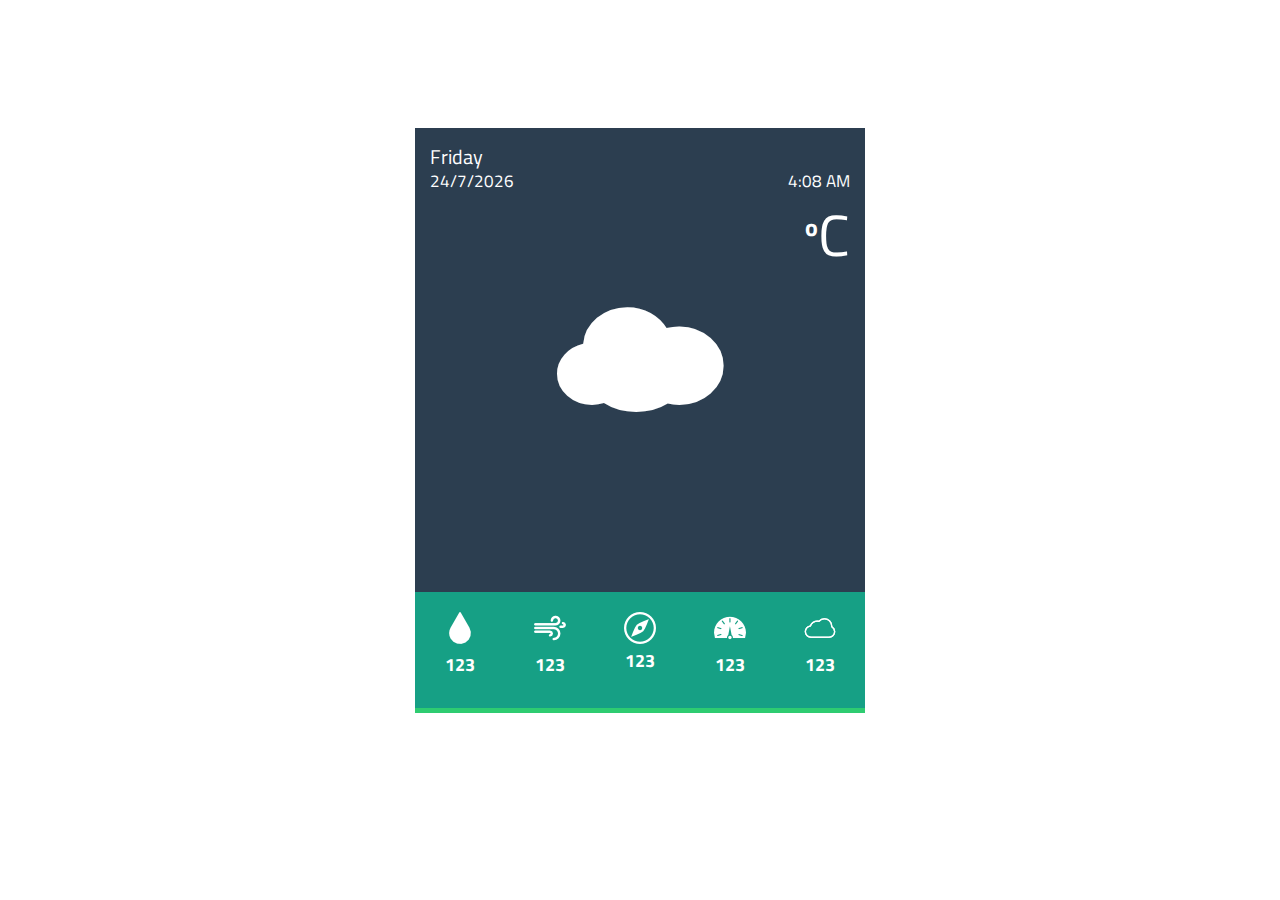
<file: index.html>
<!DOCTYPE html>
<html>
<head>
	<title>What'sUP</title>
	<link rel="stylesheet" type="text/css" href="style.css">
	<link rel="stylesheet" type="text/css" href="owfont-master/css/owfont-regular.css">
	<link href="https://fonts.googleapis.com/css?family=Titillium+Web:200" rel="stylesheet">
	<meta name="viewport" content="width=device-width, initial-scale=1.0">
</head>
<body>
<div class="container">
	<div id="main">

		<div class="city-date">
			<p id="city-para" class="top"><span id="city"></span><br/><sub id="time">0:00 AM</sub>
			<br /><br />
			<span id="temprature"><sup>o</sup>C</span>	
			</p>

			<p id="date-para" class="top"><span id="day-span"></span><br/><sub id="the-date">0/0/0</sub></p>
			
		</div>
		<div id="icon">
			<i id="the-icon" class="icon owf owf-804"></i>
		</div>
		<p id="description"></p>
		<p id="more-weather"></p>
	</div>

		<div id="main2">
			<div class="params">
				<img src="images/rain.png"><br />
				<p class="amplitude">123</p>
			</div>
			<div class="params">
				<img src="images/wind.png"><br />
				<p class="amplitude">123</p>
			</div>
			<div class="params">
				<img src="images/compass.png"><br />
				<p id="bit" class="amplitude">123</p>
			</div>
			<div class="params">
				<img src="images/bar2.png"><br />
				<p class="amplitude">123</p>
			</div>
			<div class="params">
				<img src="images/cloud.png"><br />
				<p class="amplitude">123</p>
			</div>
		</div>
		<div class="seprator"></div>
		

</div>

<script>
function go(){if(navigator.geolocation){settingTime(),show(),document.getElementById("the-date").innerHTML=d.getDate()+"/"+(d.getMonth()+1)+"/"+d.getFullYear();var e="";switch(d.getDay()){case 0:e="Sunday";break;case 1:e="Monday";break;case 2:e="Tuesday";break;case 3:e="Wednesday";break;case 4:e="Thursday";break;case 5:e="Friday";break;case 6:e="Saturday"}document.getElementById("day-span").innerHTML=e;setInterval(settingTime,1e4)}else document.write("<h1 style='text-align:center;'><b>You have an old version of chrome<br>Please update!</b></h1>")}function show(){geo.getCurrentPosition(function(e){var t=e.coords,n=new XMLHttpRequest,a="http://api.openweathermap.org/data/2.5/weather?lat="+t.latitude+"&lon="+t.longitude+"&units=metric&APPID=0e6001dae144827b90a10108c09b8807";n.open("GET",a,!0),n.send(),n.onload=function(){var e=JSON.parse(n.responseText);document.getElementById("city").innerHTML=e.name+","+e.sys.country,document.getElementById("description").innerHTML=e.weather[0].main,document.getElementById("the-icon").className="owf owf-"+e.weather[0].id,document.getElementById("more-weather").innerHTML=e.weather[0].description;var t=document.getElementsByClassName("params");t[0].getElementsByClassName("amplitude")[0].innerHTML=e.main.humidity+"%",t[1].getElementsByClassName("amplitude")[0].innerHTML=e.wind.speed+"m/s",t[2].getElementsByClassName("amplitude")[0].innerHTML=e.wind.deg+"<sup>o</sup>",t[3].getElementsByClassName("amplitude")[0].innerHTML=e.main.pressure+"hPa",t[4].getElementsByClassName("amplitude")[0].innerHTML=e.clouds.all+"%",document.getElementById("temprature").innerHTML=e.main.temp+"<sup>o</sup>C"}})}function settingTime(){var e=d.getHours(),t="";t=d.getMinutes()<=9?"0"+d.getMinutes():d.getMinutes(),e>12?(e-=12,document.getElementById("time").innerHTML=e+":"+t+" PM"):document.getElementById("time").innerHTML=e+":"+t+" AM"}var d=new Date,moreThan10=!0,minutes=0,geo=navigator.geolocation;go();
</script>
</body>
<!-- 
api.openweathermap.org/data/2.5/forecast/city?id=524901&APPID=1111111111 

api.openweathermap.org/data/2.5/find?q=London&units=metric

API key
&APPID=0e6001dae144827b90a10108c09b8807 

http://api.openweathermap.org/data/2.5/weather?q=Karachi&units=metric&APPID=0e6001dae144827b90a10108c09b8807

-->
</html>
</file>
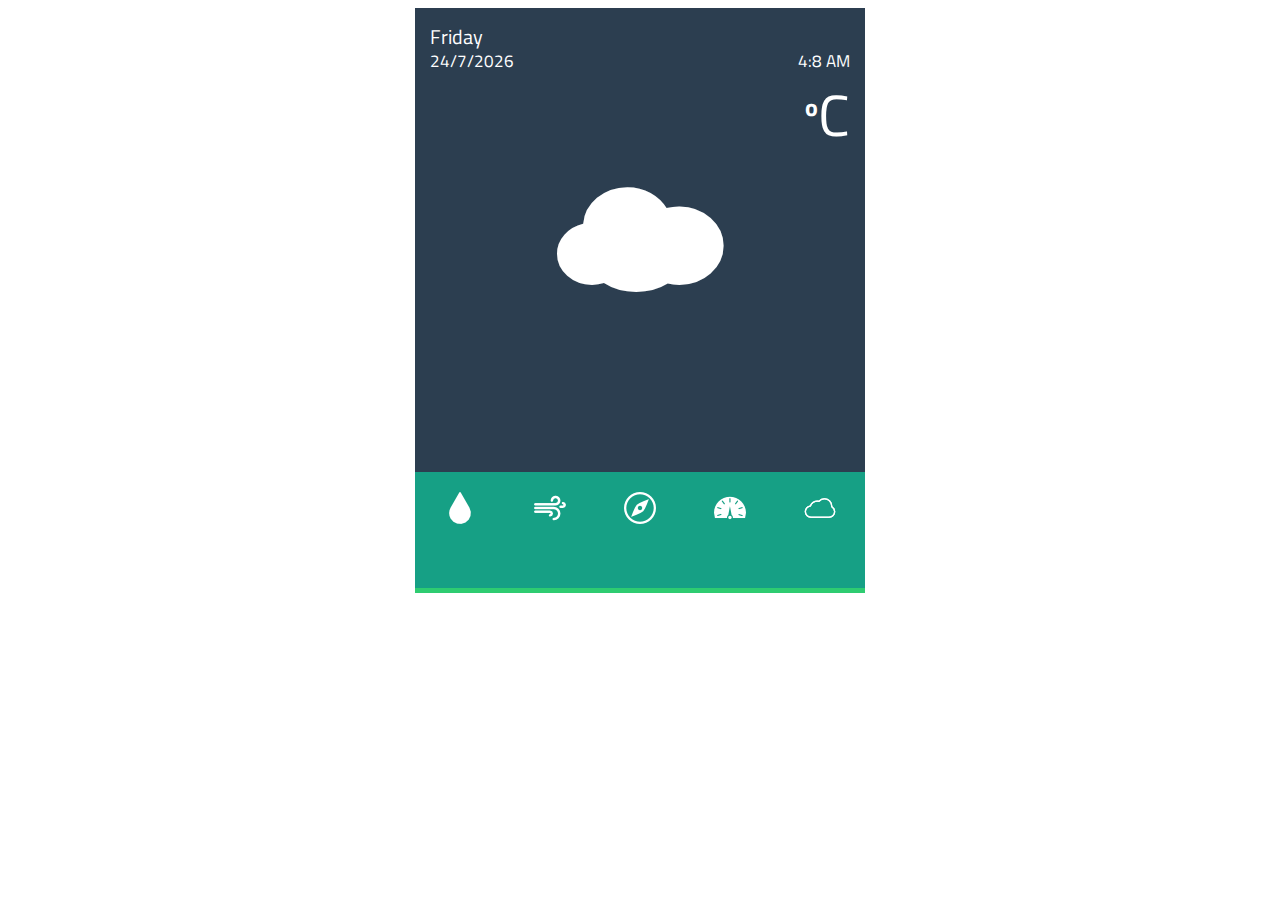
<file: Upacked/popup.html>
<!DOCTYPE html>
<html>
<head>
	<title>What'sUP</title>
	<link rel="stylesheet" type="text/css" href="style.css">
	<link rel="stylesheet" type="text/css" href="owfont-master/css/owfont-regular.css">
	<link href="https://fonts.googleapis.com/css?family=Titillium+Web:200" rel="stylesheet">
	<meta name="viewport" content="width=device-width, initial-scale=1">
</head>
<body>
<div class="container">
	<div id="main">

		<div class="city-date">
			<p id="city-para" class="top"><span id="city"></span><br/><sub id="time">0:00 AM</sub>
			<br /><br />
			<span id="temprature"><sup>o</sup>C</span>	
			</p>

			<p id="date-para" class="top"><span id="day-span"></span><br/><sub id="the-date">0/0/0</sub></p>
			
		</div>
		<div id="icon">
			<i id="the-icon" class="owf owf-804"></i>
		</div>
		<p id="description"></p>
		<p id="more-weather"></p>
	</div>

		<div id="main2">
			<div class="params">
				<img src="images/rain.png"><br />
				<p class="amplitude"></p>
			</div>
			<div class="params">
				<img src="images/wind.png"><br />
				<p class="amplitude"></p>
			</div>
			<div class="params">
				<img src="images/compass.png"><br />
				<p id="bit" class="amplitude"></p>
			</div>
			<div class="params">
				<img src="images/bar2.png"><br />
				<p class="amplitude"></p>
			</div>
			<div class="params">
				<img src="images/cloud.png"><br />
				<p class="amplitude"></p>
			</div>
		</div>

		<div class="seprator"></div>

</div>

<script src="logic.js"></script>
</body>
</html>
</file>
<file: style.css>
body{
	background-color:white;
	font-family: 'Titillium Web', sans-serif;
	color: white;
	padding:10% 0px 0px 0px;
	margin: 0px;
}

#main{
	background-color:#2c3e50;
	height: 80%;
}

#main2{
	background-color:#16a085;
	width: 100%;
	min-height: 20%;
	clear: both;
}

#temprature{
	display: block;
	font-size: 58px;
	margin-top: 10px;
	float: right;
}

#bit{
	margin-top: -4px;
}

#temprature>sup{
	font-size: 24px;
	font-weight: bold;
}

#the-icon{
	font-size: 200px;
}

.container{
	margin-top:25%;
	width: 450px;
	height: 580px;
	margin:auto;
}

.top{
	width: 120px;
	height: 30px;
	font-size:20px;
	line-height:18px;
	margin-top: 10px;
}

.city-date{
	height: 130px;
}

#city-para{
	float:right;
	text-align:  right;
	padding:10px 15px 0px 0px;

}

#date-para{
	float:left;
	text-align:left;
	padding:10px 0px 0px 15px;
}

#icon{
	margin: auto;
	margin-top: 0px;
	width: 200px;
	height: 210px;
	clear:both;
	overflow: hidden;
}

#description{
	text-align: center;
	font-size:24px;
	margin-top: -30px;
	margin-bottom: 2px;
	font-weight: bold;
	clear: both;
}

#more-weather{
	text-align: center;
	font-size:18px;
	margin: 2px;
	clear: both;
}

.params{
	float: left;
	width: 20%;
	height: 100%;
	text-align: center;
	font-weight:bold;
	font-size: 18px;
}

.params p{
	margin: 0px;
	padding: 0px;
}

.params img{
	margin-top: 20px;
}

.seprator{
	top: 0px;
	left: 0px;
	width: 100%;
	height: 5px;
	background-color: #2ecc71;
}

@media screen and (max-width: 800px) {
    .container{
		width: 100%;
		height: 100%;
		margin:auto;
    }

    body{
    	position: absolute;
    	left: 0px;
    	top: 0px;
    	height:100%;
    	width: 100%;
    	padding: 0px;
    	margin: 0px;
    }

    #main{
		height: 80%;
	}

    #main2{
		width: 100%;
		height: 20%;
		clear: both;
	}

	
}

@media screen and (max-width: 600px) {
    .container{
		width: 100%;
		height: 100%;
		margin:auto;
    }

    body{
    	position: absolute;
    	left: 0px;
    	top: 0px;
    	height:100%;
    	width: 100%;
    	padding: 0px;
    	margin: 0px;
    }

    #main{
		background-color:#2c3e50;
		height: 78.5%;
	}

    #main2{
		background-color:#16a085;
		width: 100%;
		height: 18.5%;
		clear: both;
	}
	#the-icon{
		font-size: 150px;
	}

	.params img{
		margin-top: 8px;
	}

	#icon{
		margin: auto;
		margin-top: -40px;
		width: 200px;
		height: 150px;
		clear:both;
		overflow: hidden;
	}
	#description{
		font-size:18px;
		margin-top: -10px;
		margin-bottom: 0px;
		margin-left: 0px;
		margin-right: 0px;
	}

	#more-weather{
		font-size:16px;
		margin-top: 1px;
	}

	.top{
		width: 120px;
		height: 18px;
		font-size:16px;
		line-height:16px;
		margin-top: 0px;
	}

	#temprature{
		display: block;
		font-size: 48px;
		margin-top: 0px;
		float: right;
	}

	.city-date{
		height: 100px;
	}

	#city-para{
		float:right;
		text-align:  right;
		padding:6px 15px 0px 0px;

	}

	#date-para{
		float:left;
		text-align:left;
		padding:6px 0px 0px 15px;
	}

}
</file>
<file: owfont-master/css/owfont-regular.css>
/*!
 *  owfont-regular 1.0.0 by Deniz Fuchidzhiev - http://websygen.com
 *  License - font: SIL OFL 1.1, css: MIT License
 */
/* FONT PATH
 * -------------------------- */
@font-face {
  font-family: 'owfont';
  src: url('../fonts/owfont-regular.eot?v=1.0.0');
  src: url('../fonts/owfont-regular.eot?#iefix&v=1.0.0') format('embedded-opentype'),
	   url('../fonts/owfont-regular.woff') format('woff'),
	   url('../fonts/owfont-regular.ttf') format('truetype'),
	   url('../fonts/owfont-regular.svg#owf-regular') format('svg');
  font-weight: normal;
  font-style: normal;
}
.owf {
  display: inline-block;
  font: normal normal normal 14px/1 owfont;
  font-size: inherit;
  text-rendering: auto;
  -webkit-font-smoothing: antialiased;
  -moz-osx-font-smoothing: grayscale;
  transform: translate(0, 0);
}
/* makes the font 33% larger relative to the icon container */
.owf-lg {
  font-size: 1.33333333em;
  line-height: 0.75em;
  vertical-align: -15%;
}
.owf-2x {
  font-size: 2em;
}
.owf-3x {
  font-size: 3em;
}
.owf-4x {
  font-size: 4em;
}
.owf-5x {
  font-size: 5em;
}
.owf-fw {
  width: 1.28571429em;
  text-align: center;
}
.owf-ul {
  padding-left: 0;
  margin-left: 2.14285714em;
  list-style-type: none;
}
.owf-ul > li {
  position: relative;
}
.owf-li {
  position: absolute;
  left: -2.14285714em;
  width: 2.14285714em;
  top: 0.14285714em;
  text-align: center;
}
.owf-li.owf-lg {
  left: -1.85714286em;
}
.owf-border {
  padding: .2em .25em .15em;
  border: solid 0.08em #eeeeee;
  border-radius: .1em;
}
.owf-pull-right {
  float: right;
}
.owf-pull-left {
  float: left;
}
.owf.owf-pull-left {
  margin-right: .3em;
}
.owf.owf-pull-right {
  margin-left: .3em;
}

/* owfont uses the Unicode Private Use Area (PUA) to ensure screen
   readers do not read off random characters that represent icons */
   
/*   Weather Condition Codes    */
   
/*   Thunderstorm - - - - - - - - - - - - - - - - - - - - - - - - - - - - - - - - - - - -    */
   
/* thunderstorm with light rain */
.owf-200:before,
.owf-200-d:before,
.owf-200-n:before {
  content: "\EB28";
}
/* thunderstorm with rain */
.owf-201:before,
.owf-201-d:before,
.owf-201-n:before {
  content: "\EB29";
}
/* thunderstorm with heavy rain */
.owf-202:before,
.owf-202-d:before,
.owf-202-n:before {
  content: "\EB2A";
}
/*  light thunderstorm  */
.owf-210:before,
.owf-210-d:before,
.owf-210-n:before {
  content: "\EB32";
}
/*  thunderstorm  */
.owf-211:before,
.owf-211-d:before,
.owf-211-n:before {
  content: "\EB33";
}
/*   heavy thunderstorm   */
.owf-212:before,
.owf-212-d:before,
.owf-212-n:before {
  content: "\EB34";
}
/*   ragged thunderstorm   */
.owf-221:before,
.owf-221-d:before,
.owf-221-n:before {
  content: "\EB3D";
}
/*  thunderstorm with light drizzle    */
.owf-230:before,
.owf-230-d:before,
.owf-230-n:before {
  content: "\EB46";
}
/*  thunderstorm with drizzle     */
.owf-231:before,
.owf-231-d:before,
.owf-231-n:before {
  content: "\EB47";
}
/* thunderstorm with heavy drizzle     */
.owf-232:before,
.owf-232-d:before,
.owf-232-n:before {
  content: "\EB48";
}

/*   Drizzle - - - - - - - - - - - - - - - - - - - - - - - - - - - - - - - - - - - -    */

/*  light intensity drizzle */
.owf-300:before,
.owf-300-d:before,
.owf-300-n:before {
  content: "\EB8C";
}
/*  drizzle */
.owf-301:before,
.owf-301-d:before,
.owf-301-n:before {
  content: "\EB8D";
}
/*  heavy intensity drizzle  */
.owf-302:before,
.owf-302-d:before,
.owf-302-n:before {
  content: "\EB8E";
}
/*   light intensity drizzle rain  */
.owf-310:before,
.owf-310-d:before,
.owf-310-n:before {
  content: "\EB96";
}
/*  drizzle rain  */
.owf-311:before,
.owf-311-d:before,
.owf-311-n:before {
  content: "\EB97";
}
/* heavy intensity drizzle rain */
.owf-312:before,
.owf-312-d:before,
.owf-312-n:before {
  content: "\EB98";
}
/* shower rain and drizzle  */
.owf-313:before,
.owf-313-d:before,
.owf-313-n:before {
  content: "\EB99";
}
/* heavy shower rain and drizzle*/
.owf-314:before,
.owf-314-d:before,
.owf-314-n:before {
  content: "\EB9A";
}
/* shower drizzle */
.owf-321:before,
.owf-321-d:before,
.owf-321-n:before {
  content: "\EBA1";
}

/*   Rain - - - - - - - - - - - - - - - - - - - - - - - - - - - - - - - - - - - -    */

/* light rain  */
.owf-500:before,
.owf-500-d:before,
.owf-500-n:before {
  content: "\EC54";
}
/* moderate rain  */
.owf-501:before,
.owf-501-d:before,
.owf-501-n:before {
  content: "\EC55";
}
/* heavy intensity rain  */
.owf-502:before,
.owf-502-d:before,
.owf-502-n:before {
  content: "\EC56";
}
/* very heavy rain   */
.owf-503:before,
.owf-503-d:before,
.owf-503-n:before {
  content: "\EC57";
}
/* extreme rain    */
.owf-504:before,
.owf-504-d:before,
.owf-504-n:before {
  content: "\EC58";
}
/* freezing rain    */
.owf-511:before,
.owf-511-d:before,
.owf-511-n:before {
  content: "\EC5F";
}
/*  light intensity shower rain    */
.owf-520:before,
.owf-520-d:before,
.owf-520-n:before {
  content: "\EC68";
}
/* shower rain  */
.owf-521:before,
.owf-521-d:before,
.owf-521-n:before {
  content: "\EC69";
}
/*  heavy intensity shower rain  */
.owf-522:before,
.owf-522-d:before,
.owf-522-n:before {
  content: "\EC6A";
}
/* ragged shower rain  */
.owf-531:before,
.owf-531-d:before,
.owf-531-n:before {
  content: "\EC73";
}

/*   Snow - - - - - - - - - - - - - - - - - - - - - - - - - - - - - - - - - - - -    */

/* light snow  */
.owf-600:before,
.owf-600-d:before,
.owf-600-n:before {
  content: "\ECB8";
}
/*  snow  */
.owf-601:before,
.owf-601-d:before,
.owf-601-n:before {
  content: "\ECB9";
}
/*   heavy snow   */
.owf-602:before,
.owf-602-d:before,
.owf-602-n:before {
  content: "\ECBA";
}
/*  sleet  */
.owf-611:before,
.owf-611-d:before,
.owf-611-n:before {
  content: "\ECC3";
}
/*   shower sleet */
.owf-612:before,
.owf-612-d:before,
.owf-612-n:before {
  content: "\ECC4";
}
/* light rain and snow */
.owf-615:before,
.owf-615-d:before,
.owf-615-n:before {
  content: "\ECC7";
}
/* rain and snow  */
.owf-616:before,
.owf-616-d:before,
.owf-616-n:before {
  content: "\ECC8";
}
/* light shower snow  */
.owf-620:before,
.owf-620-d:before,
.owf-620-n:before {
  content: "\ECCC";
}
/* shower snow  */
.owf-621:before,
.owf-621-d:before,
.owf-621-n:before {
  content: "\ECCD";
}
/* heavy shower snow  */
.owf-622:before,
.owf-622-d:before,
.owf-622-n:before {
  content: "\ECCE";
}

/*   Atmosphere - - - - - - - - - - - - - - - - - - - - - - - - - - - - - - - - - - - -    */

/* mist */
.owf-701:before,
.owf-701-d:before,
.owf-701-n:before {
  content: "\ED1D";
}
/* smoke */
.owf-711:before,
.owf-711-d:before,
.owf-711-n:before {
  content: "\ED27";
}
/* haze */
.owf-721:before,
.owf-721-d:before,
.owf-721-n:before {
  content: "\ED31";
}
/* Sand/Dust Whirls */
.owf-731:before,
.owf-731-d:before,
.owf-731-n:before {
  content: "\ED3B";
}
/* Fog */
.owf-741:before,
.owf-741-d:before,
.owf-741-n:before {
  content: "\ED45";
}
/* sand */
.owf-751:before,
.owf-751-d:before,
.owf-751-n:before {
  content: "\ED4F";
}
/* dust */
.owf-761:before,
.owf-761-d:before,
.owf-761-n:before {
  content: "\ED59";
}
/*  VOLCANIC ASH  */
.owf-762:before,
.owf-762-d:before,
.owf-762-n:before {
  content: "\ED5A";
}
/* SQUALLS */
.owf-771:before,
.owf-771-d:before,
.owf-771-n:before {
  content: "\ED63";
}
/* TORNADO */
.owf-781:before,
.owf-781-d:before,
.owf-781-n:before {
  content: "\ED6D";
}

/*   Clouds - - - - - - - - - - - - - - - - - - - - - - - - - - - - - - - - - - - -    */

/*  sky is clear  */  /*  Calm  */
.owf-800:before,
.owf-800-d:before,
.owf-951:before,
.owf-951-d:before {
  content: "\ED80";
}
.owf-800-n:before,
.owf-951-n:before {
  content: "\F168";
}
/*  few clouds   */
.owf-801:before,
.owf-801-d:before {
  content: "\ED81";
}
.owf-801-n:before {
  content: "\F169";
}
/* scattered clouds */
.owf-802:before,
.owf-802-d:before {
  content: "\ED82";
}
.owf-802-n:before {
  content: "\F16A";
}
/* broken clouds  */
.owf-803:before,
.owf-803-d:before,
.owf-803-n:before {
  content: "\ED83";
}
/* overcast clouds  */
.owf-804:before,
.owf-804-d:before,
.owf-804-n:before {
  content: "\ED84";
}

/*   Extreme - - - - - - - - - - - - - - - - - - - - - - - - - - - - - - - - - - - -    */

/* tornado  */
.owf-900:before,
.owf-900-d:before,
.owf-900-n:before {
  content: "\EDE4";
}
/*  tropical storm  */
.owf-901:before,
.owf-901-d:before,
.owf-901-n:before {
  content: "\EDE5";
}
/* hurricane */
.owf-902:before,
.owf-902-d:before,
.owf-902-n:before {
  content: "\EDE6";
}
/* cold */
.owf-903:before,
.owf-903-d:before,
.owf-903-n:before {
  content: "\EDE7";
}
/* hot */
.owf-904:before,
.owf-904-d:before,
.owf-904-n:before {
  content: "\EDE8";
}
/* windy */
.owf-905:before,
.owf-905-d:before,
.owf-905-n:before {
  content: "\EDE9";
}
/* hail */
.owf-906:before,
.owf-906-d:before,
.owf-906-n:before {
  content: "\EDEA";
}

/*   Additional - - - - - - - - - - - - - - - - - - - - - - - - - - - - - - - - - - - -    */

/* Setting */
.owf-950:before,
.owf-950-d:before,
.owf-950-n:before {
  content: "\EE16";
}
/*  Light breeze  */
.owf-952:before,
.owf-952-d:before,
.owf-952-n:before {
  content: "\EE18";
}
/*  Gentle Breeze  */
.owf-953:before,
.owf-953-d:before,
.owf-953-n:before {
  content: "\EE19";
}
/*  Moderate breeze  */
.owf-954:before,
.owf-954-d:before,
.owf-954-n:before {
  content: "\EE1A";
}
/* Fresh Breeze  */
.owf-955:before,
.owf-955-d:before,
.owf-955-n:before {
  content: "\EE1B";
}
/* Strong  Breeze  */
.owf-956:before,
.owf-956-d:before,
.owf-956-n:before {
  content: "\EE1C";
}
/* High wind, near gale  */
.owf-957:before,
.owf-957-d:before,
.owf-957-n:before {
  content: "\EE1D";
}
/* Gale */
.owf-958:before,
.owf-958-d:before,
.owf-958-n:before {
  content: "\EE1E";
}
/*  Severe Gale  */
.owf-959:before,
.owf-959-d:before,
.owf-959-n:before {
  content: "\EE1F";
}
/* Storm */
.owf-960:before,
.owf-960-d:before,
.owf-960-n:before {
  content: "\EE20";
}
/*  Violent Storm  */
.owf-961:before,
.owf-961-d:before,
.owf-961-n:before {
  content: "\EE21";
}
/* Hurricane */
.owf-962:before,
.owf-962-d:before,
.owf-962-n:before {
  content: "\EE22";
}
</file>
<file: Upacked/style.css>
body{
	background-color:white;
	font-family: 'Titillium Web', sans-serif;
	color: white
}

#main{
	background-color:#2c3e50;
	min-height: 80%;
}

#main2{
	background-color:#16a085;
	width: 100%;
	min-height: 20%;
}

#temprature{
	display: block;
	font-size: 58px;
	margin-top: 10px;
	float: right;
}

#bit{
	margin-top: -4px;
}

#temprature>sup{
	font-size: 24px;
	font-weight: bold;
}

#the-icon{
	font-size: 200px;
}

.container{
	width: 450px;
	height: 580px;
	margin:auto;
}

.top{
	width: 120px;
	height: 30px;
	font-size:20px;
	line-height:18px;
	margin-top: 10px;
}

.city-date{
	height: 130px;
}

#city-para{
	float:right;
	text-align:  right;
	padding:10px 15px 0px 0px;

}

#date-para{
	float:left;
	text-align:left;
	padding:10px 0px 0px 15px;
}

#icon{
	margin: auto;
	margin-top: 0px;
	width: 200px;
	height: 210px;
	clear:both;
	overflow: hidden;
}

#icon img{
	width: 100%;
	margin: auto;
	margin-top: 0px;
}

#description{
	text-align: center;
	font-size:24px;
	margin-top: -30px;
	margin-bottom: 2px;
	font-weight: bold;
}

#more-weather{
	text-align: center;
	font-size:18px;
	margin: 0px;
}

.params{
	float: left;
	width: 20%;
	height: 100%;
	text-align: center;
	font-weight:bold;
	font-size: 18px;
}

.params p{
	margin: 0px;
	padding: 0px;
}

.params img{
	margin-top: 20px;
}

.seprator{
	top: 0px;
	left: 0px;
	width: 100%;
	height: 5px;
	background-color: #2ecc71;
}
</file>
<file: Upacked/owfont-master/css/owfont-regular.css>
/*!
 *  owfont-regular 1.0.0 by Deniz Fuchidzhiev - http://websygen.com
 *  License - font: SIL OFL 1.1, css: MIT License
 */
/* FONT PATH
 * -------------------------- */
@font-face {
  font-family: 'owfont';
  src: url('../fonts/owfont-regular.eot?v=1.0.0');
  src: url('../fonts/owfont-regular.eot?#iefix&v=1.0.0') format('embedded-opentype'),
	   url('../fonts/owfont-regular.woff') format('woff'),
	   url('../fonts/owfont-regular.ttf') format('truetype'),
	   url('../fonts/owfont-regular.svg#owf-regular') format('svg');
  font-weight: normal;
  font-style: normal;
}
.owf {
  display: inline-block;
  font: normal normal normal 14px/1 owfont;
  font-size: inherit;
  text-rendering: auto;
  -webkit-font-smoothing: antialiased;
  -moz-osx-font-smoothing: grayscale;
  transform: translate(0, 0);
}
/* makes the font 33% larger relative to the icon container */
.owf-lg {
  font-size: 1.33333333em;
  line-height: 0.75em;
  vertical-align: -15%;
}
.owf-2x {
  font-size: 2em;
}
.owf-3x {
  font-size: 3em;
}
.owf-4x {
  font-size: 4em;
}
.owf-5x {
  font-size: 5em;
}
.owf-fw {
  width: 1.28571429em;
  text-align: center;
}
.owf-ul {
  padding-left: 0;
  margin-left: 2.14285714em;
  list-style-type: none;
}
.owf-ul > li {
  position: relative;
}
.owf-li {
  position: absolute;
  left: -2.14285714em;
  width: 2.14285714em;
  top: 0.14285714em;
  text-align: center;
}
.owf-li.owf-lg {
  left: -1.85714286em;
}
.owf-border {
  padding: .2em .25em .15em;
  border: solid 0.08em #eeeeee;
  border-radius: .1em;
}
.owf-pull-right {
  float: right;
}
.owf-pull-left {
  float: left;
}
.owf.owf-pull-left {
  margin-right: .3em;
}
.owf.owf-pull-right {
  margin-left: .3em;
}

/* owfont uses the Unicode Private Use Area (PUA) to ensure screen
   readers do not read off random characters that represent icons */
   
/*   Weather Condition Codes    */
   
/*   Thunderstorm - - - - - - - - - - - - - - - - - - - - - - - - - - - - - - - - - - - -    */
   
/* thunderstorm with light rain */
.owf-200:before,
.owf-200-d:before,
.owf-200-n:before {
  content: "\EB28";
}
/* thunderstorm with rain */
.owf-201:before,
.owf-201-d:before,
.owf-201-n:before {
  content: "\EB29";
}
/* thunderstorm with heavy rain */
.owf-202:before,
.owf-202-d:before,
.owf-202-n:before {
  content: "\EB2A";
}
/*  light thunderstorm  */
.owf-210:before,
.owf-210-d:before,
.owf-210-n:before {
  content: "\EB32";
}
/*  thunderstorm  */
.owf-211:before,
.owf-211-d:before,
.owf-211-n:before {
  content: "\EB33";
}
/*   heavy thunderstorm   */
.owf-212:before,
.owf-212-d:before,
.owf-212-n:before {
  content: "\EB34";
}
/*   ragged thunderstorm   */
.owf-221:before,
.owf-221-d:before,
.owf-221-n:before {
  content: "\EB3D";
}
/*  thunderstorm with light drizzle    */
.owf-230:before,
.owf-230-d:before,
.owf-230-n:before {
  content: "\EB46";
}
/*  thunderstorm with drizzle     */
.owf-231:before,
.owf-231-d:before,
.owf-231-n:before {
  content: "\EB47";
}
/* thunderstorm with heavy drizzle     */
.owf-232:before,
.owf-232-d:before,
.owf-232-n:before {
  content: "\EB48";
}

/*   Drizzle - - - - - - - - - - - - - - - - - - - - - - - - - - - - - - - - - - - -    */

/*  light intensity drizzle */
.owf-300:before,
.owf-300-d:before,
.owf-300-n:before {
  content: "\EB8C";
}
/*  drizzle */
.owf-301:before,
.owf-301-d:before,
.owf-301-n:before {
  content: "\EB8D";
}
/*  heavy intensity drizzle  */
.owf-302:before,
.owf-302-d:before,
.owf-302-n:before {
  content: "\EB8E";
}
/*   light intensity drizzle rain  */
.owf-310:before,
.owf-310-d:before,
.owf-310-n:before {
  content: "\EB96";
}
/*  drizzle rain  */
.owf-311:before,
.owf-311-d:before,
.owf-311-n:before {
  content: "\EB97";
}
/* heavy intensity drizzle rain */
.owf-312:before,
.owf-312-d:before,
.owf-312-n:before {
  content: "\EB98";
}
/* shower rain and drizzle  */
.owf-313:before,
.owf-313-d:before,
.owf-313-n:before {
  content: "\EB99";
}
/* heavy shower rain and drizzle*/
.owf-314:before,
.owf-314-d:before,
.owf-314-n:before {
  content: "\EB9A";
}
/* shower drizzle */
.owf-321:before,
.owf-321-d:before,
.owf-321-n:before {
  content: "\EBA1";
}

/*   Rain - - - - - - - - - - - - - - - - - - - - - - - - - - - - - - - - - - - -    */

/* light rain  */
.owf-500:before,
.owf-500-d:before,
.owf-500-n:before {
  content: "\EC54";
}
/* moderate rain  */
.owf-501:before,
.owf-501-d:before,
.owf-501-n:before {
  content: "\EC55";
}
/* heavy intensity rain  */
.owf-502:before,
.owf-502-d:before,
.owf-502-n:before {
  content: "\EC56";
}
/* very heavy rain   */
.owf-503:before,
.owf-503-d:before,
.owf-503-n:before {
  content: "\EC57";
}
/* extreme rain    */
.owf-504:before,
.owf-504-d:before,
.owf-504-n:before {
  content: "\EC58";
}
/* freezing rain    */
.owf-511:before,
.owf-511-d:before,
.owf-511-n:before {
  content: "\EC5F";
}
/*  light intensity shower rain    */
.owf-520:before,
.owf-520-d:before,
.owf-520-n:before {
  content: "\EC68";
}
/* shower rain  */
.owf-521:before,
.owf-521-d:before,
.owf-521-n:before {
  content: "\EC69";
}
/*  heavy intensity shower rain  */
.owf-522:before,
.owf-522-d:before,
.owf-522-n:before {
  content: "\EC6A";
}
/* ragged shower rain  */
.owf-531:before,
.owf-531-d:before,
.owf-531-n:before {
  content: "\EC73";
}

/*   Snow - - - - - - - - - - - - - - - - - - - - - - - - - - - - - - - - - - - -    */

/* light snow  */
.owf-600:before,
.owf-600-d:before,
.owf-600-n:before {
  content: "\ECB8";
}
/*  snow  */
.owf-601:before,
.owf-601-d:before,
.owf-601-n:before {
  content: "\ECB9";
}
/*   heavy snow   */
.owf-602:before,
.owf-602-d:before,
.owf-602-n:before {
  content: "\ECBA";
}
/*  sleet  */
.owf-611:before,
.owf-611-d:before,
.owf-611-n:before {
  content: "\ECC3";
}
/*   shower sleet */
.owf-612:before,
.owf-612-d:before,
.owf-612-n:before {
  content: "\ECC4";
}
/* light rain and snow */
.owf-615:before,
.owf-615-d:before,
.owf-615-n:before {
  content: "\ECC7";
}
/* rain and snow  */
.owf-616:before,
.owf-616-d:before,
.owf-616-n:before {
  content: "\ECC8";
}
/* light shower snow  */
.owf-620:before,
.owf-620-d:before,
.owf-620-n:before {
  content: "\ECCC";
}
/* shower snow  */
.owf-621:before,
.owf-621-d:before,
.owf-621-n:before {
  content: "\ECCD";
}
/* heavy shower snow  */
.owf-622:before,
.owf-622-d:before,
.owf-622-n:before {
  content: "\ECCE";
}

/*   Atmosphere - - - - - - - - - - - - - - - - - - - - - - - - - - - - - - - - - - - -    */

/* mist */
.owf-701:before,
.owf-701-d:before,
.owf-701-n:before {
  content: "\ED1D";
}
/* smoke */
.owf-711:before,
.owf-711-d:before,
.owf-711-n:before {
  content: "\ED27";
}
/* haze */
.owf-721:before,
.owf-721-d:before,
.owf-721-n:before {
  content: "\ED31";
}
/* Sand/Dust Whirls */
.owf-731:before,
.owf-731-d:before,
.owf-731-n:before {
  content: "\ED3B";
}
/* Fog */
.owf-741:before,
.owf-741-d:before,
.owf-741-n:before {
  content: "\ED45";
}
/* sand */
.owf-751:before,
.owf-751-d:before,
.owf-751-n:before {
  content: "\ED4F";
}
/* dust */
.owf-761:before,
.owf-761-d:before,
.owf-761-n:before {
  content: "\ED59";
}
/*  VOLCANIC ASH  */
.owf-762:before,
.owf-762-d:before,
.owf-762-n:before {
  content: "\ED5A";
}
/* SQUALLS */
.owf-771:before,
.owf-771-d:before,
.owf-771-n:before {
  content: "\ED63";
}
/* TORNADO */
.owf-781:before,
.owf-781-d:before,
.owf-781-n:before {
  content: "\ED6D";
}

/*   Clouds - - - - - - - - - - - - - - - - - - - - - - - - - - - - - - - - - - - -    */

/*  sky is clear  */  /*  Calm  */
.owf-800:before,
.owf-800-d:before,
.owf-951:before,
.owf-951-d:before {
  content: "\ED80";
}
.owf-800-n:before,
.owf-951-n:before {
  content: "\F168";
}
/*  few clouds   */
.owf-801:before,
.owf-801-d:before {
  content: "\ED81";
}
.owf-801-n:before {
  content: "\F169";
}
/* scattered clouds */
.owf-802:before,
.owf-802-d:before {
  content: "\ED82";
}
.owf-802-n:before {
  content: "\F16A";
}
/* broken clouds  */
.owf-803:before,
.owf-803-d:before,
.owf-803-n:before {
  content: "\ED83";
}
/* overcast clouds  */
.owf-804:before,
.owf-804-d:before,
.owf-804-n:before {
  content: "\ED84";
}

/*   Extreme - - - - - - - - - - - - - - - - - - - - - - - - - - - - - - - - - - - -    */

/* tornado  */
.owf-900:before,
.owf-900-d:before,
.owf-900-n:before {
  content: "\EDE4";
}
/*  tropical storm  */
.owf-901:before,
.owf-901-d:before,
.owf-901-n:before {
  content: "\EDE5";
}
/* hurricane */
.owf-902:before,
.owf-902-d:before,
.owf-902-n:before {
  content: "\EDE6";
}
/* cold */
.owf-903:before,
.owf-903-d:before,
.owf-903-n:before {
  content: "\EDE7";
}
/* hot */
.owf-904:before,
.owf-904-d:before,
.owf-904-n:before {
  content: "\EDE8";
}
/* windy */
.owf-905:before,
.owf-905-d:before,
.owf-905-n:before {
  content: "\EDE9";
}
/* hail */
.owf-906:before,
.owf-906-d:before,
.owf-906-n:before {
  content: "\EDEA";
}

/*   Additional - - - - - - - - - - - - - - - - - - - - - - - - - - - - - - - - - - - -    */

/* Setting */
.owf-950:before,
.owf-950-d:before,
.owf-950-n:before {
  content: "\EE16";
}
/*  Light breeze  */
.owf-952:before,
.owf-952-d:before,
.owf-952-n:before {
  content: "\EE18";
}
/*  Gentle Breeze  */
.owf-953:before,
.owf-953-d:before,
.owf-953-n:before {
  content: "\EE19";
}
/*  Moderate breeze  */
.owf-954:before,
.owf-954-d:before,
.owf-954-n:before {
  content: "\EE1A";
}
/* Fresh Breeze  */
.owf-955:before,
.owf-955-d:before,
.owf-955-n:before {
  content: "\EE1B";
}
/* Strong  Breeze  */
.owf-956:before,
.owf-956-d:before,
.owf-956-n:before {
  content: "\EE1C";
}
/* High wind, near gale  */
.owf-957:before,
.owf-957-d:before,
.owf-957-n:before {
  content: "\EE1D";
}
/* Gale */
.owf-958:before,
.owf-958-d:before,
.owf-958-n:before {
  content: "\EE1E";
}
/*  Severe Gale  */
.owf-959:before,
.owf-959-d:before,
.owf-959-n:before {
  content: "\EE1F";
}
/* Storm */
.owf-960:before,
.owf-960-d:before,
.owf-960-n:before {
  content: "\EE20";
}
/*  Violent Storm  */
.owf-961:before,
.owf-961-d:before,
.owf-961-n:before {
  content: "\EE21";
}
/* Hurricane */
.owf-962:before,
.owf-962-d:before,
.owf-962-n:before {
  content: "\EE22";
}
</file>
